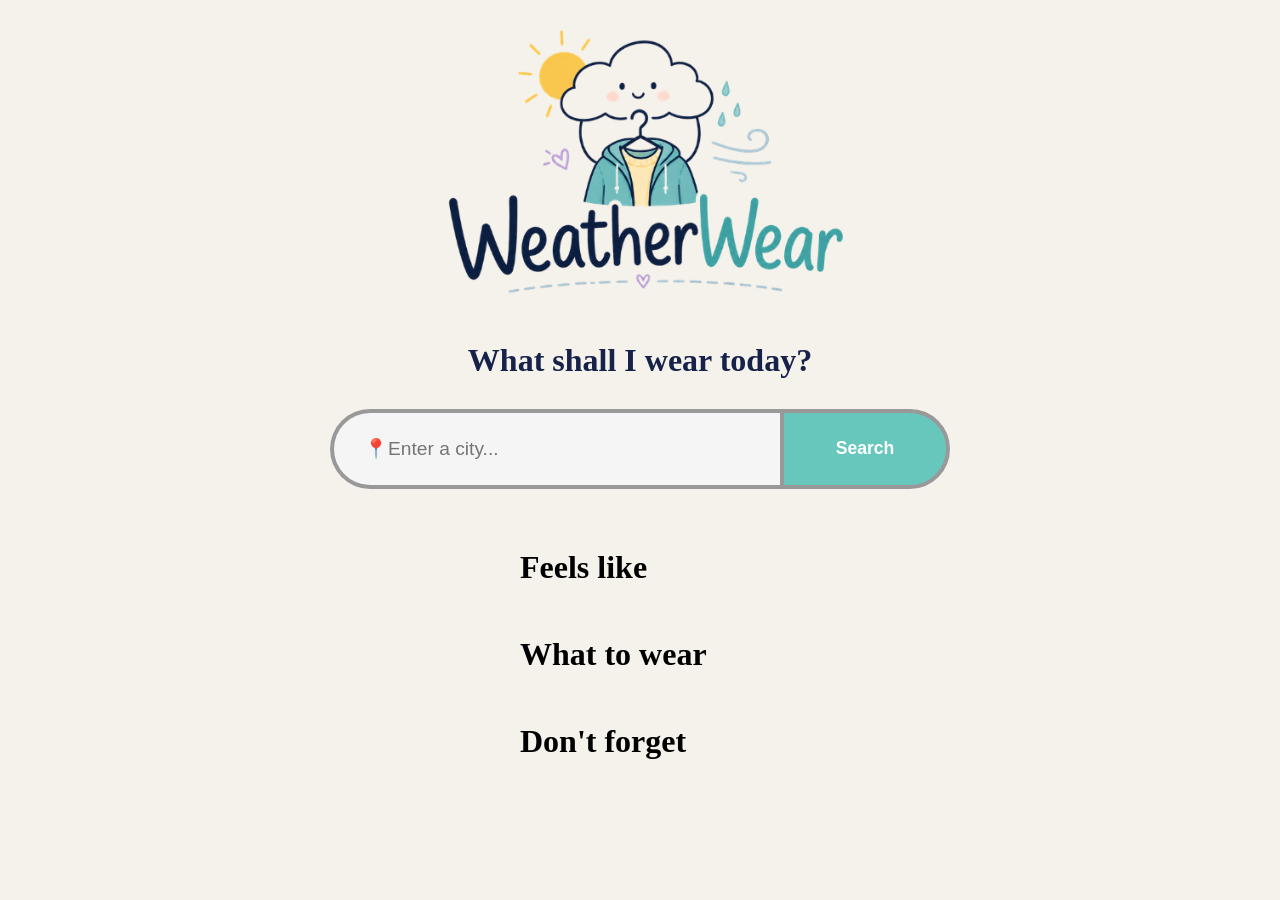
<file: index.htm>
<!DOCTYPE html>
<html lang="en">
<head>
    <meta charset="UTF-8">
    <meta name="viewport" content="width=device-width, initial-scale=1.0">
    <title>Weather Wear</title>
    <link rel="stylesheet" href="./assets/style.css">
</head>

<body>
     <header>
        <div class="logo-title">
        <img src="weatherWearLogo.png" alt="Weather Wear">
        </div>
    </header>

    <section class="logo-slogan">
    <h2>What shall I wear today?</h2>
</section>

    <section>
      <div class="search-row">
      <input id="searchInput" type="text" placeholder= "📍Enter a city..." maxlength="60">
      <button class="btn btn-geo" id="geoBtn" title="Use my location">⌖</button>
      <button class="btn btn-primary" id="searchBtn">Search</button>
     </div>
   </section>

    <section>
      <div class="output">
        <strong> Feels like </strong>
        <div id="resulttemp"></div>

        
       <button class="btn btn-c" data-unit="metric">°C</button>
       <button class="btn btn-f" data-unit="imperial">°F</button>
        
      </div>

      <div class="output">
        <strong>What to wear</strong>
        <div id="resultclothes"></div>
      </div>

      <div class="output">
        <strong>Don't forget</strong>
        <div id="resultaccessories"></div>
      </div>
    </section>
    

  


</body>
<script src="./assets/script.js"></script>
</html>
</file>
<file: assets/style.css>
@import url('https://fonts.googleapis.com/css2?family=Chewy&family=Nunito:wght@400;700;800&display=swap');

:root {
  --ink: #16224a;
  --teal: #67c7bd;
  --cream: #f5f2eb;
}

* {
  box-sizing: border-box;
}

body {
  margin: 0;
  min-height: 100vh;
  background: var(--cream);
  font-family: 'Nunito', sans-serif;
  display: flex;
  flex-direction: column;
  align-items: center;
}

.logo-title {
  display: flex;
  justify-content: center;
  margin-top: 20px;
}

.logo-title img {
  width: 500px;
  max-width: 90%;
  height: auto;
  margin-bottom: 40px;
}

.logo-slogan {
  text-align: center;
  margin-top: -10px;
  margin-bottom: 30px;
}

.logo-slogan h2 {
  font-family: 'Chewy', cursive;
  font-size: 2rem;
  color: var(--ink);
  margin: 0;
}

.search-row {
  display: flex;
  justify-content: center;
  align-items: stretch;
  margin-bottom: 60px;
}

#searchInput {
  width: 450px;
  height: 80px;
  padding: 0 30px;
  border: 4px solid #999;
  border-right: none;
  border-radius: 40px 0 0 40px;
  background: #f5f5f5;
  font-size: 1.2rem;
  outline: none;
}

#searchInput::placeholder {
  font-size: 1.2rem;
}

.btn-geo {
  display: none;
}

.btn-primary {
  width: 170px;
  height: 80px;
  border: 4px solid #999;
  border-radius: 0 40px 40px 0;
  background: var(--teal);
  color: white;
  font-size: 1.1rem;
  font-weight: 800;
  cursor: pointer;
}

.output {
  width: 500px;
  display: flex;
  justify-content: center;
  align-items: center;
  gap: 20px;
  margin-bottom: 50px;
  font-family: 'Chewy', cursive;
  font-size: 2rem;
}

.output strong {
  min-width: 220px;
}

.btn-c,
.btn-f {
    display: none;
  width: 70px;
  height: 55px;
  border: none;
  border-radius: 30px;
  background: var(--teal);
  color: white;
  font-weight: 700;
  font-size: 1.2rem;
  cursor: pointer;
}

@media (max-width: 768px) {
  .logo-title img {
    width: 380px;
  }

  #searchInput {
    width: 280px;
  }

  .btn-primary {
    width: 120px;
  }

  .output {
    width: 90%;
    font-size: 1.5rem;
  }

  .output strong {
    min-width: 160px;
  }
}
</file>
